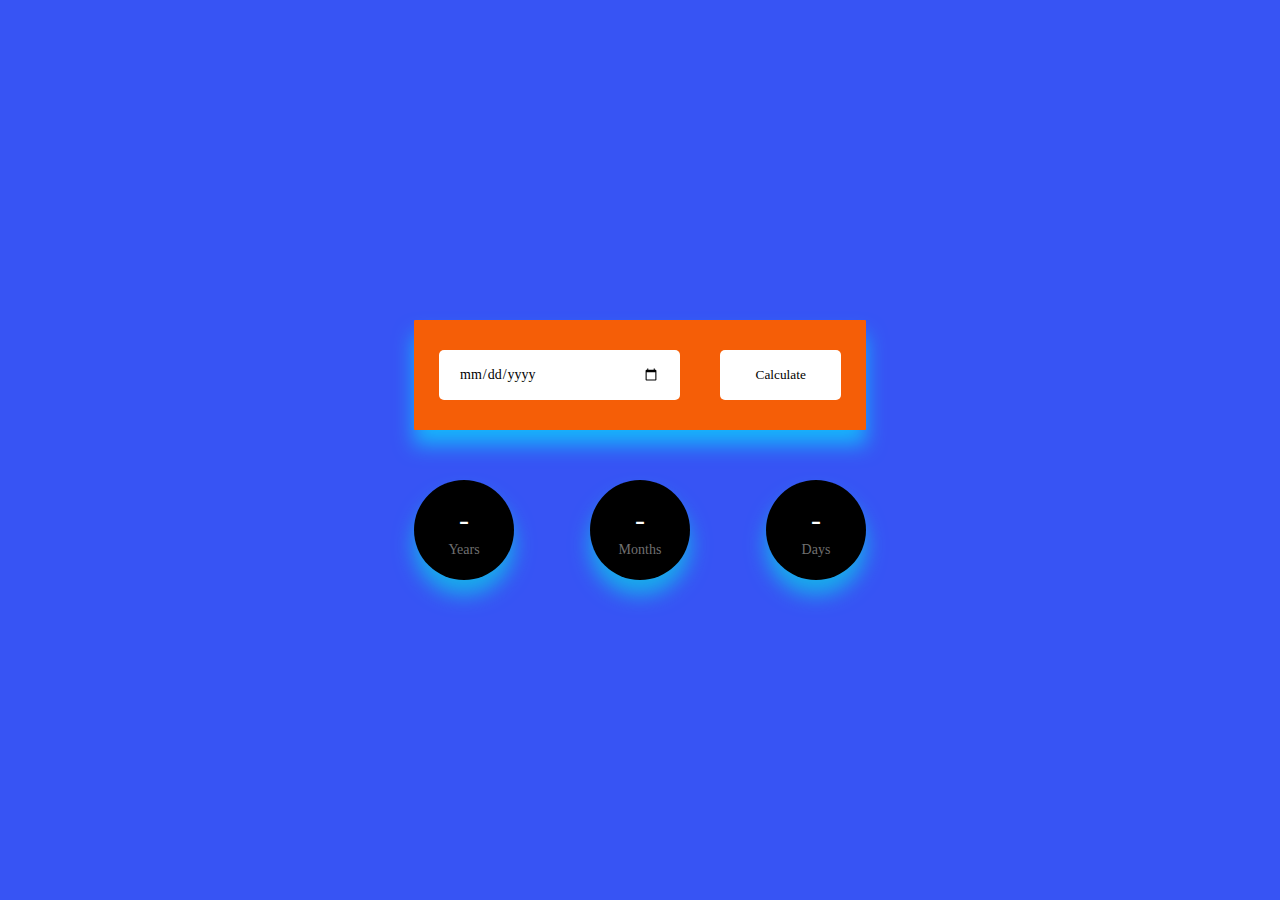
<file: index.html>
<!DOCTYPE html>
<html lang="en">

<head>
    <meta charset="utf-8">
    <meta http-equiv="X-UA-Compatible" content="IE=edge">
    <title>Age Calculator</title>
    <meta name="description" content="This website caculates your present age.">
    <meta name="author" content="Vibhanshu Pandey">
    <meta name="viewport" content="width=device-width, initial-scale=1">
    <link rel="stylesheet" href="style.css">
</head>

<body>
    

    <div class="container">
        <div class="inputs-wrapper">
            <input type="date" id="date-input">
            <button onclick="ageCalculate()">Calculate</button>
        </div>
        <div class="outputs-wrapper">
            <div>
                <span id="years">
                    -
                </span>
                <p>
                    Years
                </p>
            </div>
            <div>
                <span id="months">
                    -
                </span>
                <p>
                    Months
                </p>
            </div>
            <div>
                <span id="days">
                    -
                </span>
                <p>
                    Days
                </p>
            </div>
        </div>
    </div>
    <script src="script.js"></script>
</body>

</html>
</file>
<file: style.css>
@import url('https://fonts.googleapis.com/css2?family=Anton&display=swap');
*,
*:before,
*:after {
    padding: 0;
    margin: 0;
    box-sizing: border-box;
}

body {
    background-color: #0a2df1d0;
}
.container {
    width: 40%;
    min-width: 450px;
    position: absolute;
    transform: translate(-50%, -50%);
    left: 50%;
    top: 50%;
    padding: 50px 30px;
}

.container * {
    font-family: "'Anton', sans-serif";
    border: none;
    outline: none;
}

.inputs-wrapper {
    background-color: #f55e07;
    padding: 30px 25px;
    border-radius: 1px;
    box-shadow: 0 15px 20px rgba(0, 247, 255, 0.589);
    margin-bottom: 50px;
}

input,
button {
    height: 50px;
    background-color: #ffffff;
    color: #000000;
    font-weight: 500;
    border-radius: 5px;
}

input {
    width: 60%;
    padding: 0 20px;
    font-size: 14px;
}

button {
    width: 30%;
    float: right;
}

.outputs-wrapper {
    width: 100%;
    display: flex;
    justify-content: space-between;
}

.outputs-wrapper div {
    height: 100px;
    width: 100px;
    background-color: #000000;
    border-radius: 100px;
    color: #ffffff;
    display: grid;
    place-items: center;
    padding: 20px 0;
    box-shadow: 0 15px 20px rgba(0, 240, 228, 0.568);
}

span {
    font-size: 30px;
    font-weight: 500;
}

p {
    font-size: 14px;
    color: #707070;
    font-weight: 400;
}
</file>
